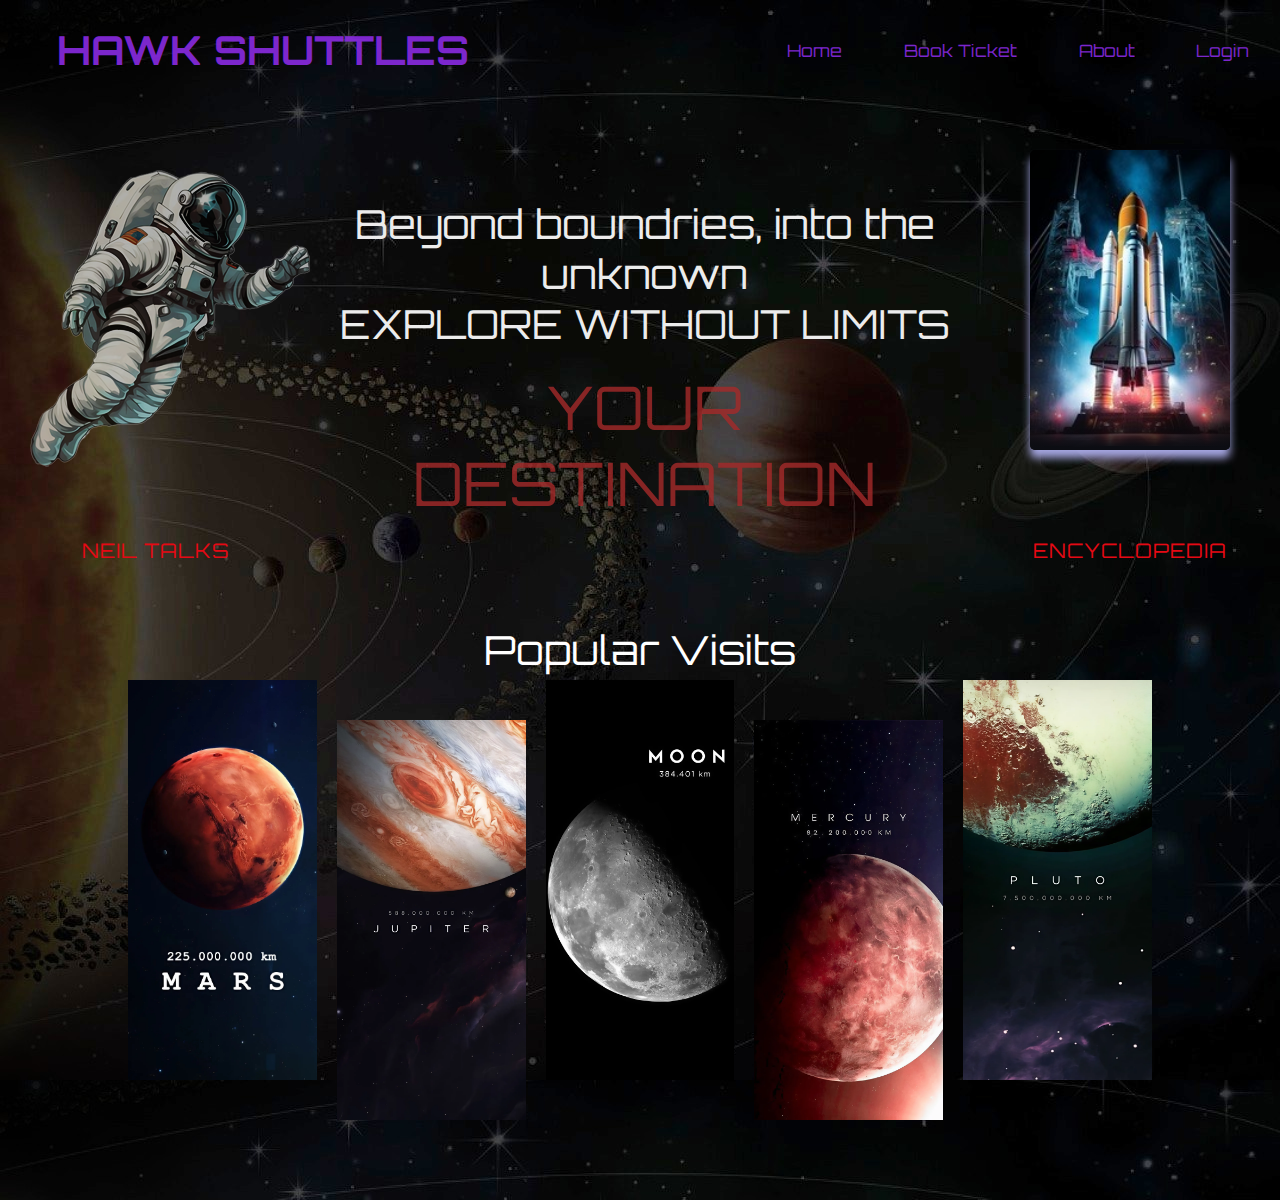
<file: index.html>
<!DOCTYPE html>
<html lang="en">

<head>
    <meta charset="UTF-8" />
    <meta name="viewport" content="width=device-width, initial-scale=1" />
    <title>Hawk Shuttles</title>
    <link rel="stylesheet" href="style.css">
</head> 
<body>
    <div class="parent">
        <div class="div1">
            <div class="header">
                <b>HAWK SHUTTLES</b>
            </div>
            <div></div>
            <div></div>
        </div>
        <div class="div2">
            <nave>
                <nav><a href="index.html">Home</a></nav>
                <nav><a href="booking.html">Book Ticket</a></nav>
                <nav><a href="about.html">About</a></nav>
                <nav><a href="login.html">Login</a></nav>
            </nave>
        </div>
        <div class="div3">
            <div class="first">
                <p>Beyond boundries, into the unknown</p>
                <p>EXPLORE WITHOUT LIMITS</p>
            </div>
            <div class="second">
                <a href="destination.html">YOUR DESTINATION</a>
            </div>
        </div>
        <div class="div4">
            <div class="link">
                <a href="pdetails.html">
                    <div class="image">
                        <img src="astronaut.png" alt="" srcset="">
                    </div>
                </a>
            </div>
        </div>
        <div class="div5">
            <a href="rdetails.html">
                <div class="div5_btn">
                    Rocket Details
                </div>
                <div class="card">
                    <div class="wrapper">
                        <img src="rocket_card.jpg" class="cover-image" />
                    </div>
                    <img src="rocket.png" class="character" />
                </div>
            </a>
        </div>
        <div class="div6">
            <a href="neil.html" class="btn">Neil Talks</a>
        </div>
        <div class="div7">
            <a href="encyclopedia.html" class="btn">Encyclopedia</a>
        </div>
        <div class="div8">
            <div class="title">
                Popular Visits
            </div>
            <div class="container">
                <div class="card1">
                    <img src="mars1.jpg">
                    <div class="overlay">
                        <p>A beautiful red planet.</p>
                        <p>Visited by 120k passengers.</p>
                        <p>Ratings: 4.6</p>
                    </div>
                </div>
                <div class="card1">
                    <img src="jupiter1.jpg">
                    <div class="overlay">
                        <p>Giant planet with great gravitational force.</p>
                        <p>Visited by 90k passengers</p>
                        <p>Ratings: 4.4</p>
                    </div>
                </div>
                <div class="card1">
                    <img src="moon1.jpg">
                    <div class="overlay">
                        <p>Beautiful as heaven.</p>
                        <p>Visited by 150k passengers.</p>
                        <p>Ratings: 4.5</p>
                    </div>
                </div>
                <div class="card1">
                    <img src="mercury1.jpg">
                    <div class="overlay">
                        <p>Small planet and closest to our sun.</p>
                        <p>Visited by 110k</p>
                        <p>Ratings: 4.3</p>
                    </div>
                </div>
                <div class="card1">
                    <img src="pluto1.jpg">
                    <div class="overlay">
                        <p>Dwarf Planet with very less gravity.</p>
                        <p>Visited by 80k</p>
                        <p>Ratings: 4.5</p>
                    </div>
                </div>
            </div>
        </div>
    </div>
    <script>
        document.addEventListener('DOMContentLoaded', function () {
            let btns = document.querySelectorAll('.btn');
            btns.forEach(function (btn) {
                let spans = []
                for (let i = 0; i < 120; i++) {
                    let span = document.createElement('span');
                    span.style.left = `${i * 2}px`;
                    spans.push(span);
                    btn.appendChild(span);
                    let randomDealy = (Math.random() * 1) + 0;
                    span.style.transitionDelay = randomDealy + 's';
                }
            })
        })
    </script>
</body>

</html>
</file>
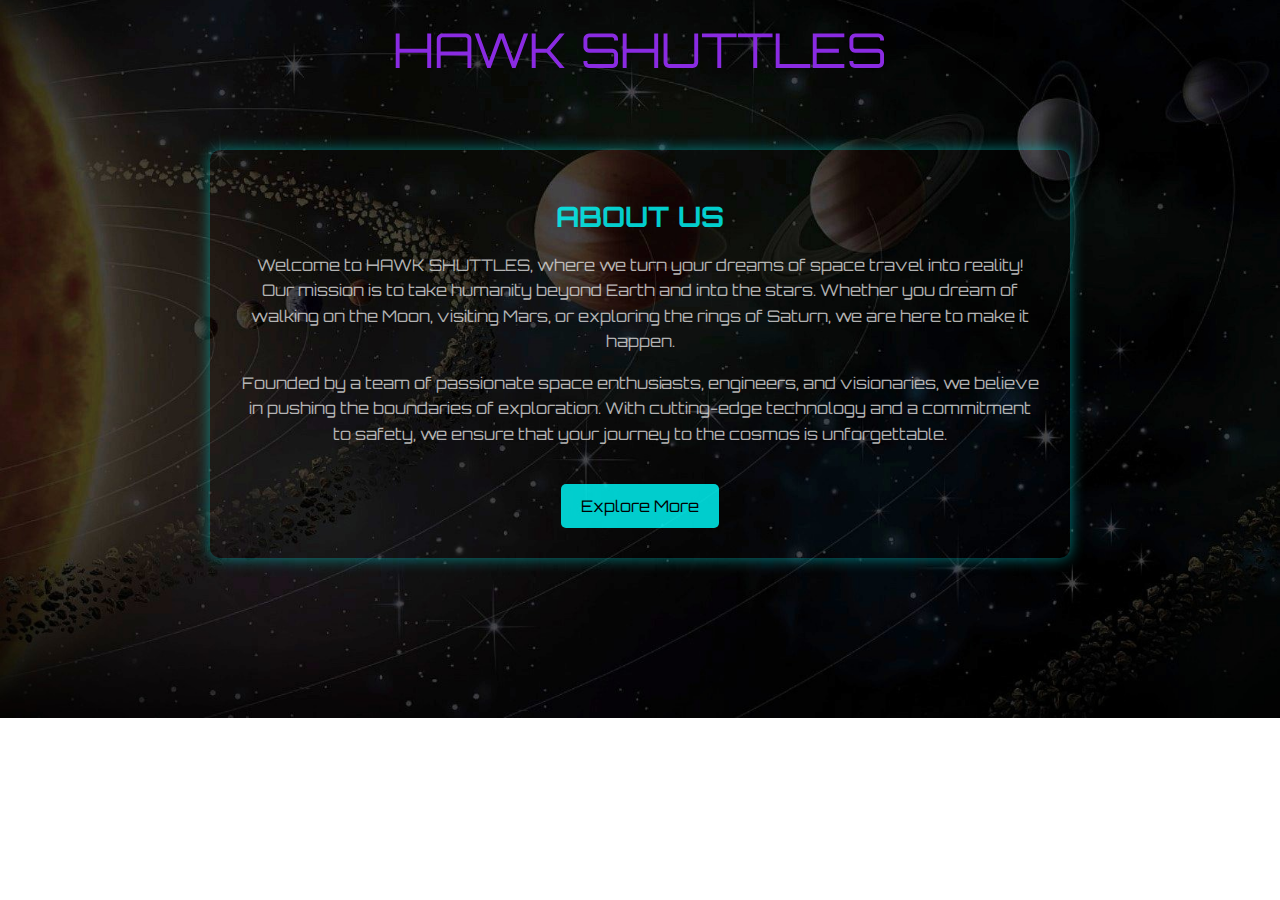
<file: about.html>
<!DOCTYPE html>
<html lang="en">
<head>
    <meta charset="UTF-8">
    <meta name="viewport" content="width=device-width, initial-scale=1.0">
    <title>About Us</title>
    <link href="styleabout.css" rel="stylesheet">
</head>
<body>
    <div class="header"><a href="index.html">HAWK SHUTTLES</a></div>
    <div class="container">
        <h1>About Us</h1>
        <p>Welcome to HAWK SHUTTLES, where we turn your dreams of space travel into reality! Our mission is to take humanity beyond Earth and into the stars. Whether you dream of walking on the Moon, visiting Mars, or exploring the rings of Saturn, we are here to make it happen.</p>

        <p>Founded by a team of passionate space enthusiasts, engineers, and visionaries, we believe in pushing the boundaries of exploration. With cutting-edge technology and a commitment to safety, we ensure that your journey to the cosmos is unforgettable.</p>

        <a href="index.html" class="btn">Explore More</a>
    </div>
</body>
</html>
</file>
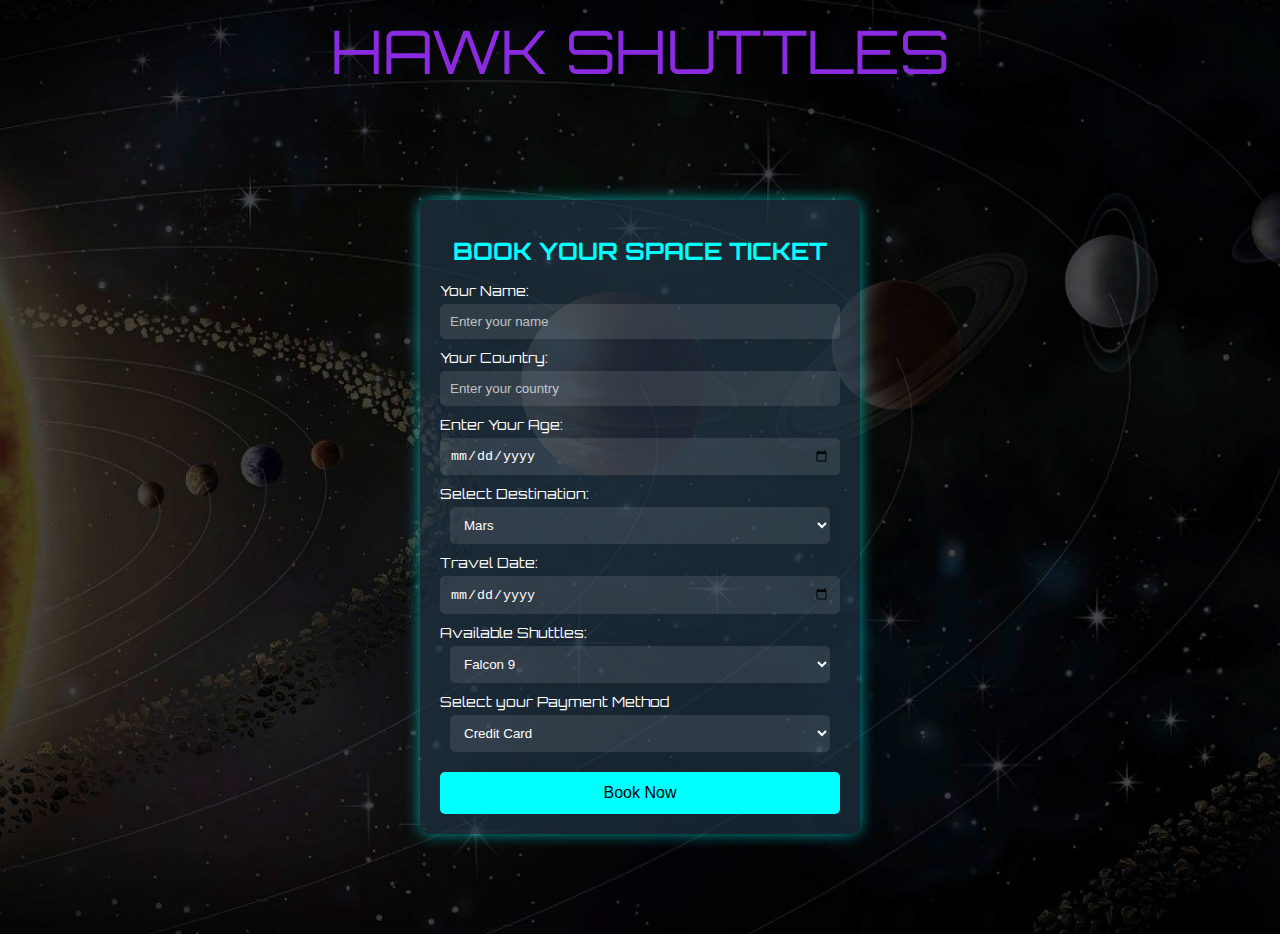
<file: booking.html>
<!DOCTYPE html>
<html lang="en">
<head>
    <meta charset="UTF-8">
    <meta name="viewport" content="width=device-width, initial-scale=1.0">
    <title>Book Now</title>
    <link href="stylebooking.css" rel="stylesheet">
</head>
<body>
    <div class="header">
        <a href="index.html">HAWK SHUTTLES</a>
    </div>
    <div class="container">
        <h1 class="glow">Book Your Space Ticket</h1>
        <form>
            <label for="name">Your Name:</label>
            <input type="text" id="name" placeholder="Enter your name" required>

            <label for="country">Your Country:</label>
            <input type="text" id="country" placeholder="Enter your country" required>

            <label for="age">Enter Your Age:</label>
            <input type="date" id="age" required>

            <label for="destination">Select Destination:</label>
            <select id="destination">
                <option>Mars</option>
                <option>Moon</option>
                <option>Jupiter</option>
                <option>Mercury</option>
                <option>Venus</option>
                <option>Saturn</option>
                <option>Uranus</option>
                <option>Neptune</option>
                <option>Pluto</option>
                <option>Titan</option>
            </select>

            <label for="date">Travel Date:</label>
            <input type="date" id="date" required>

            <label for="shuttles">Available Shuttles:</label>
            <select id="shuttles">
                <option>Falcon 9</option>
                <option>Hawk 007</option>
                <option>Atlas V</option>
                <option>Delta 11</option>
                <option>Apollo 18</option>
                <option>Boeing 911</option>
                <option>Spacex 69</option>
            </select>

            <label for="payment">Select your Payment Method</label>
            <select id="payment">
                <option>Credit Card</option>
                <option>Debit Card</option>
                <option>Net Banking</option>
            </select>

            <button type="submit" class="btn">Book Now</button>
        </form>
    </div>
</body>
</html>
</file>
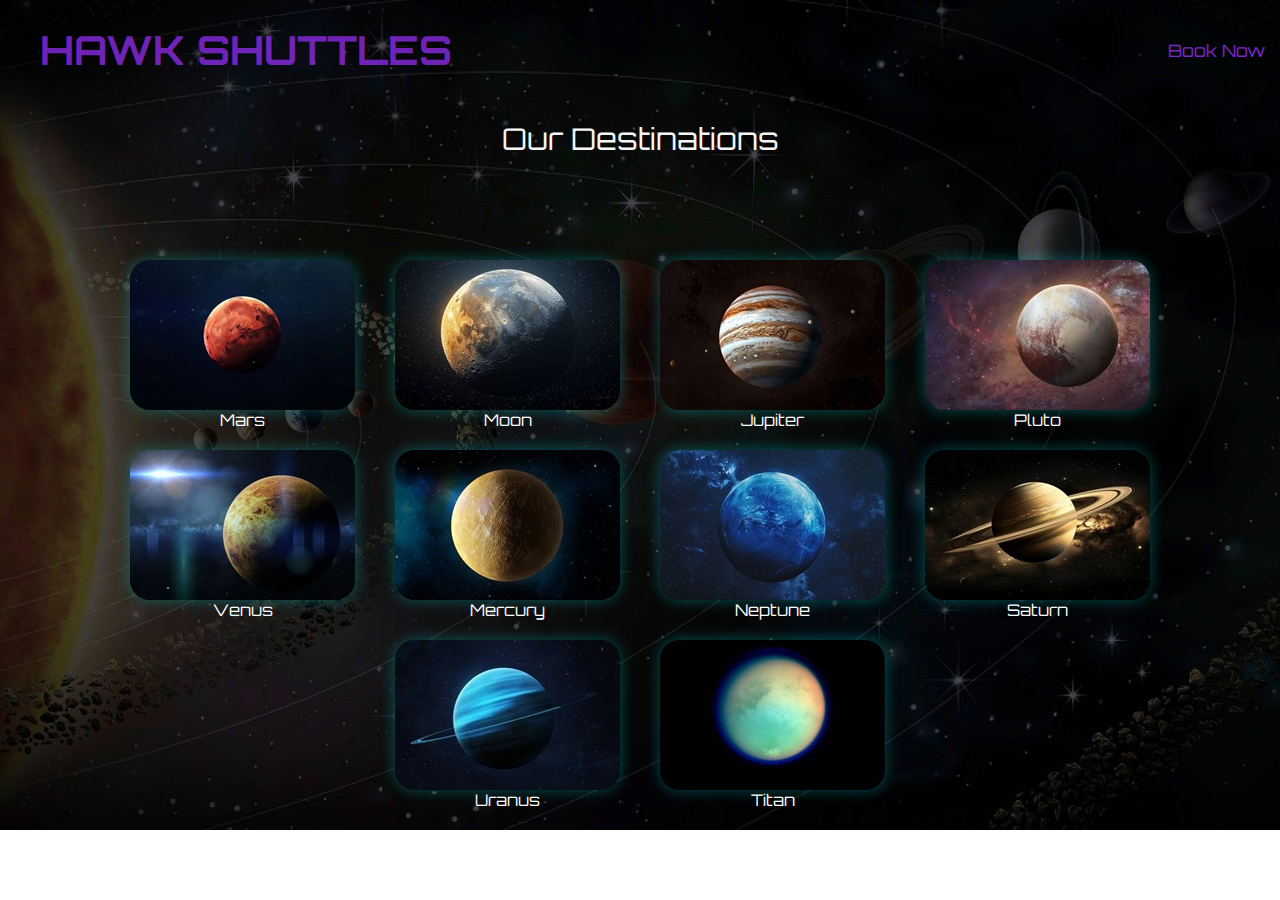
<file: destination.html>
<!DOCTYPE html>
<html lang="en">
<head>
    <meta charset="UTF-8">
    <meta name="viewport" content="width=device-width, initial-scale=1.0">
    <title>Destination Details</title>
    <link href="styledestination.css" rel="stylesheet">
</head>
<body>
    <div class="header">
        <div class="main">
            <a href="index.html"><b>HAWK SHUTTLES</b></a>
        </div>
        <div class="nave">
            <nav><a href="booking.html">Book Now</a></nav>
        </div>
    </div>
    <div class="container">
        <div class="title">
            Our Destinations 
        </div>
        <div class="cards">
            <div class="card1 cardset">
                <img src="mars.jpg">
                <div class="overlay">
                    <p>
                        A beautiful red planet.The average distance between Earth and Mars is about 225 million kilometers (140 million miles). However, this distance varies greatly due to the elliptical orbits of both planets around the Sun. At their closest approach (opposition), Earth and Mars can be just 54.6 million kilometers (33.9 million miles) apart. At their farthest (conjunction), they can be around 401 million kilometers (249 million miles) apart. These changes occur roughly every 26 months. This varying distance affects communication delays in space missions and the travel time for spacecraft, which typically takes 6 to 9 months to reach Mars from Earth.
                    </p>
                </div>
                <div class="card1-text">Mars</div>
            </div>
            <div class="card2 cardset">
                <img src="moon.jpg" alt="" srcset="">
                <div class="overlay">
                    <p>
                        The average distance between the Earth and the Moon is about 384,400 kilometers (approximately 238,855 miles). This distance can vary slightly because the Moon orbits Earth in an elliptical path, ranging from about 363,300 km (perigee) to 405,500 km (apogee). Light from the Moon takes roughly 1.28 seconds to reach Earth. This gap is vast enough to fit all the planets of the solar system in a line between them. Understanding this distance helps scientists in space missions, tidal predictions, and communication technology. Despite its size, this distance makes the Moon Earth's closest celestial neighbor and natural satellite.
                    </p>
                </div>
                <div class="card2-text">Moon</div>
            </div>
            <div class="card3 cardset">
                <img src="jupiter.jpg" alt="" srcset="">
                <div class="overlay">
                    <p>
                        The average distance between Earth and Jupiter is about 778 million kilometers (or 484 million miles). However, this distance constantly changes due to both planets orbiting the Sun at different speeds. At their closest approach (called opposition), they can be about 588 million kilometers apart, while at their farthest, the distance can stretch to over 968 million kilometers. Light takes around 35 to 52 minutes to travel between the two, depending on their positions. Despite being the largest planet in our solar system, Jupiter appears as a bright dot in our sky—reminding us how vast space truly is.
                    </p>
                </div>
                <div class="card3-text">Jupiter</div>
            </div>
            <div class="card4 cardset">
                <img src="pluto.jpg" alt="" srcset="">
                <div class="overlay">
                    <p>
                        The average distance between Earth and Pluto is about 5.9 billion kilometers or 3.67 billion miles. However, this distance varies greatly due to the elliptical orbits of both planets. At its closest approach (called perihelion), Pluto can be about 4.28 billion km from Earth, and at its farthest (aphelion), it can reach over 7.5 billion km. Because of this vast distance, light from Pluto takes over 5.5 hours to reach Earth. A spacecraft like NASA’s New Horizons took nearly 9.5 years to reach Pluto. The sheer scale highlights just how massive our solar system is beyond the inner planets.
                    </p>
                </div>
                <div class="card4-text">Pluto</div>
            </div>
            <div class="card5 cardset">
                <img src="venus.jpg" alt="" srcset="">
                <div class="overlay">
                    <p>
                        The distance between Earth and Venus varies due to their elliptical orbits around the Sun. On average, the distance is about 41 million kilometers (25 million miles) when they are at their closest (called inferior conjunction). At their farthest, they can be around 261 million kilometers (162 million miles) apart. Venus is Earth's closest planetary neighbor and is often called Earth's "sister planet" because of its similar size and composition. Despite this, Venus has a thick, toxic atmosphere and extreme surface temperatures. Understanding this distance helps astronomers plan space missions and study planetary interactions in our solar system.
                    </p>
                </div>
                <div class="card5-text">Venus</div>
            </div>
            <div class="card6 cardset">
                <img src="mercury.jpg" alt="" srcset="">
                <div class="overlay">
                    <p>
                        The average distance between Earth and Mercury is about 91 million kilometers (56 million miles). However, this distance varies significantly due to the elliptical orbits of both planets. At their closest approach (inferior conjunction), Mercury can be about 77 million kilometers (48 million miles) from Earth. At their farthest (superior conjunction), they can be over 222 million kilometers (138 million miles) apart. This vast distance affects communication delays in space missions and the travel time for spacecraft, which typically takes about 3 to 6 months to reach Mercury from Earth.
                    </p>
                </div>
                <div class="card6-text">Mercury</div>
            </div>
            <div class="card7 cardset">
                <img src="neptune.jpg" alt="" srcset="">
                <div class="overlay">
                    <p>
                        The average distance between Earth and Neptune is about 4.3 billion kilometers (2.7 billion miles). However, this distance varies significantly due to the elliptical orbits of both planets. At their closest approach (opposition), Neptune can be about 4.3 billion kilometers from Earth, while at their farthest (conjunction), it can reach over 4.7 billion kilometers. Light takes about 4 hours to travel from Neptune to Earth, making it one of the most distant planets in our solar system. Spacecraft like Voyager 2 took about 12 years to reach Neptune, highlighting the vastness of our solar system.
                    </p>
                </div>
                <div class="card7-text">Neptune</div>
            </div>
            <div class="card8 cardset">
                <img src="saturn.jpg" alt="" srcset="">
                <div class="overlay">
                    <p>
                        The average distance between Earth and Saturn is about 1.2 billion kilometers (746 million miles). However, this distance varies significantly due to the elliptical orbits of both planets. At their closest approach (opposition), Saturn can be about 1.2 billion kilometers from Earth, while at their farthest (conjunction), it can reach over 1.6 billion kilometers. Light takes about 1 hour and 10 minutes to travel from Saturn to Earth, making it one of the most distant planets in our solar system. Spacecraft like Cassini took about 7 years to reach Saturn, highlighting the vastness of our solar system.
                    </p>
                </div>
                <div class="card8-text">Saturn</div>
            </div>
            <div class="card9 cardset">
                <img src="uranus.jpg" alt="" srcset="">
                <div class="overlay">
                    <p>
                        The average distance between Earth and Uranus is about 2.6 billion kilometers (1.6 billion miles). However, this distance varies significantly due to the elliptical orbits of both planets. At their closest approach (opposition), Uranus can be about 2.57 billion kilometers from Earth, while at their farthest (conjunction), it can reach over 3.2 billion kilometers. Light takes about 2 hours and 20 minutes to travel from Uranus to Earth, making it one of the most distant planets in our solar system. Spacecraft like Voyager 2 took about 8 years to reach Uranus, highlighting the vastness of our solar system.
                    </p>
                </div>
                <div class="card9-text">Uranus</div>
            </div>
            <div class="card10 cardset">
                <img src="titan.jpg" alt="" srcset="">
                <div class="overlay">
                    <p>
                        Titan, Saturn's largest moon, is about 1.2 billion kilometers (746 million miles) from Earth on average. This distance varies due to the elliptical orbits of both Saturn and Earth. At its closest approach (opposition), Titan can be about 1.2 billion kilometers from Earth, while at its farthest (conjunction), it can reach over 1.6 billion kilometers. Light takes about 1 hour and 10 minutes to travel from Titan to Earth, making it one of the most distant moons in our solar system. Spacecraft like Cassini took about 7 years to reach Titan, highlighting the vastness of our solar system.
                    </p>
                </div>
                <div class="card10-text">Titan</div>
            </div>
        </div>
    </div>
</body>
</html>
</file>
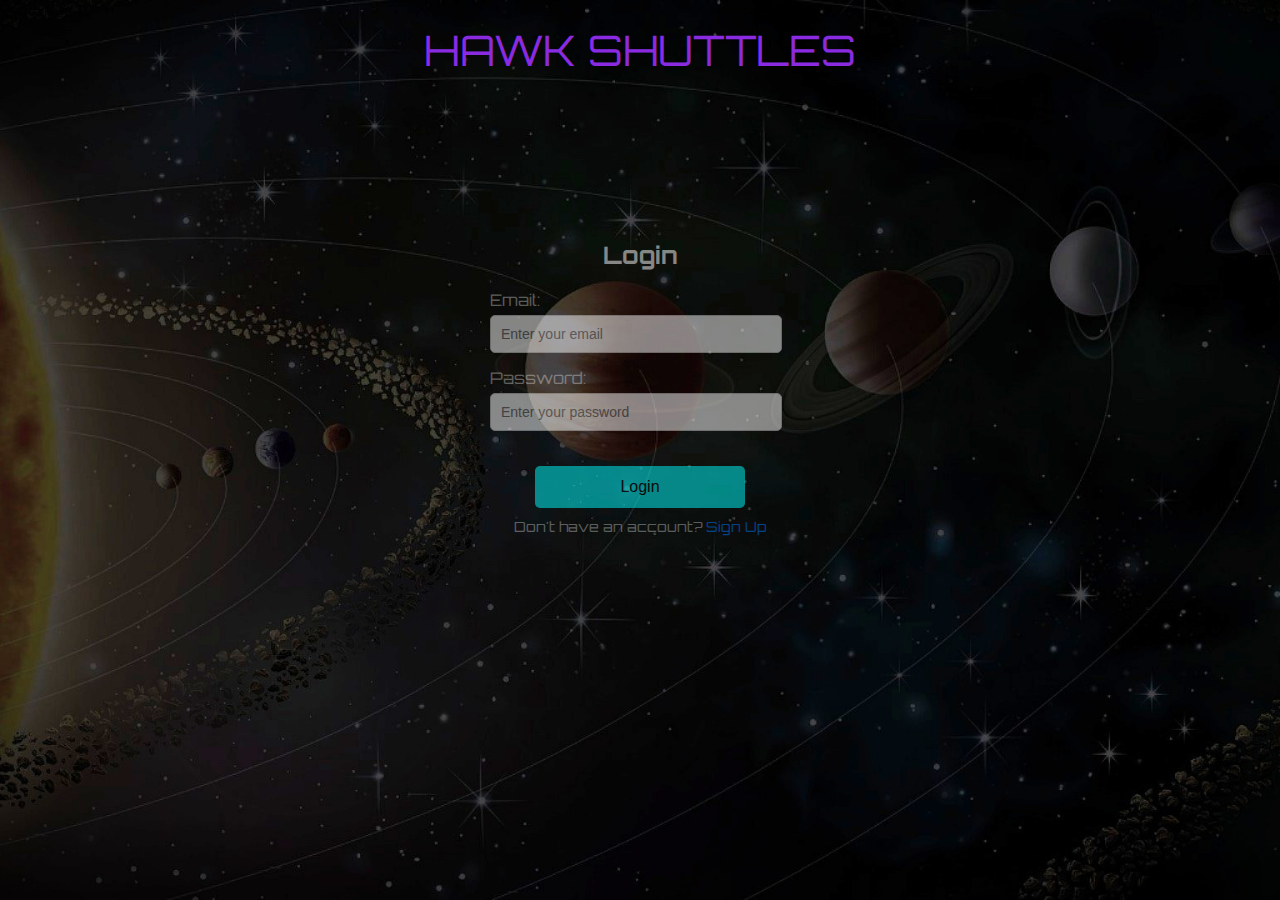
<file: login.html>
<!DOCTYPE html>
<html lang="en">

<head>
    <meta charset="UTF-8">
    <meta name="viewport" content="width=device-width, initial-scale=1.0">
    <title>Login</title>
    <link rel="stylesheet" href="stylelogin.css">
</head>

<body>
    <div class="header">
        <a href="index.html">HAWK SHUTTLES</a>
    </div>
    <div class="biglogincontainer">
        <div class="login-container">
            <h2>Login</h2>
            <form id="loginForm">
                <div class="form-group">
                    <label for="email">Email:</label>
                    <input type="text" id="email" name="email" placeholder="Enter your email" required>
                    <small class="error" id="emailError"></small>
                </div>
                <div class="form-group">
                    <label for="password">Password:</label>
                    <input type="password" id="password" name="password" placeholder="Enter your password" required>
                </div>
                <button type="submit" class="btn">Login</button>
            </form>
            <p>Don't have an account? <a href="signup.html">Sign Up</a></p>
        </div>
    </div>
</body>

</html>
</file>
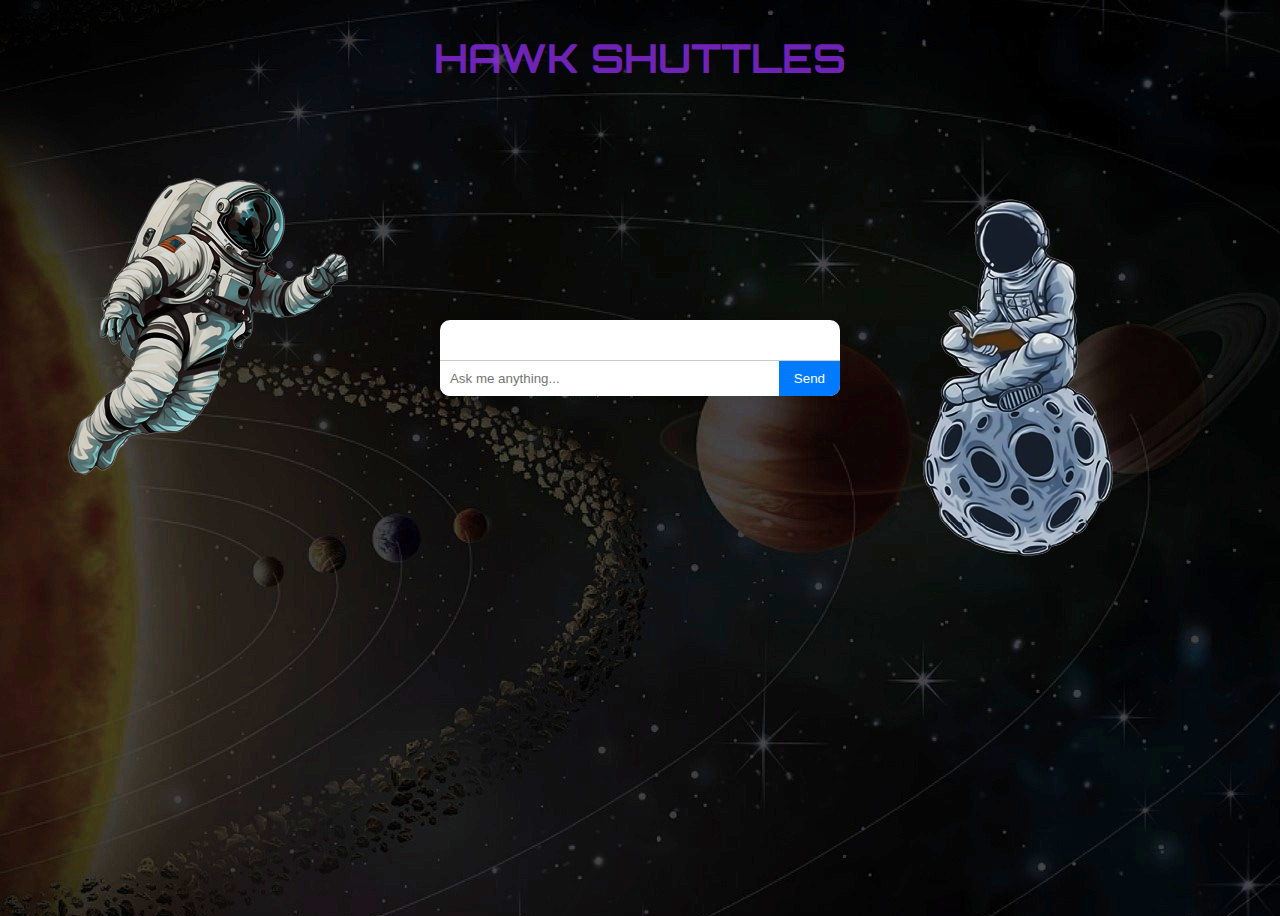
<file: neil.html>
<!DOCTYPE html>
<html lang="en">
<head>
    <meta charset="UTF-8" />
    <meta name="viewport" content="width=device-width, initial-scale=1.0" />
    <title>Niel Talks</title>
    <link rel="stylesheet" href="styleneil.css" />
</head>
<body>
    <div class="div1">
        <div class="header">
            <a href="index.html"><b>HAWK SHUTTLES</b></a>
        </div>
    </div>
    <div class="parent">
        <div class="div2">
            <div class="image">
                <img src="astronaut.png" alt="" srcset="">
            </div>
        </div>
        <div class="div3">
            <div class="chat-container">
                <div class="chat-box" id="chat-box"></div>
                <div class="input-area">
                    <input type="text" id="user-input" placeholder="Ask me anything..." />
                    <button onclick="sendMessage()">Send</button>
                </div>
            </div>
        </div>
        <div class="div4">
            <div class="image">
                <img src="astronaut2.png" alt="astronaut" srcset="">
            </div>
        </div>
    </div>
    <script src="scriptneil.js"></script>
</body>

</html>
</file>
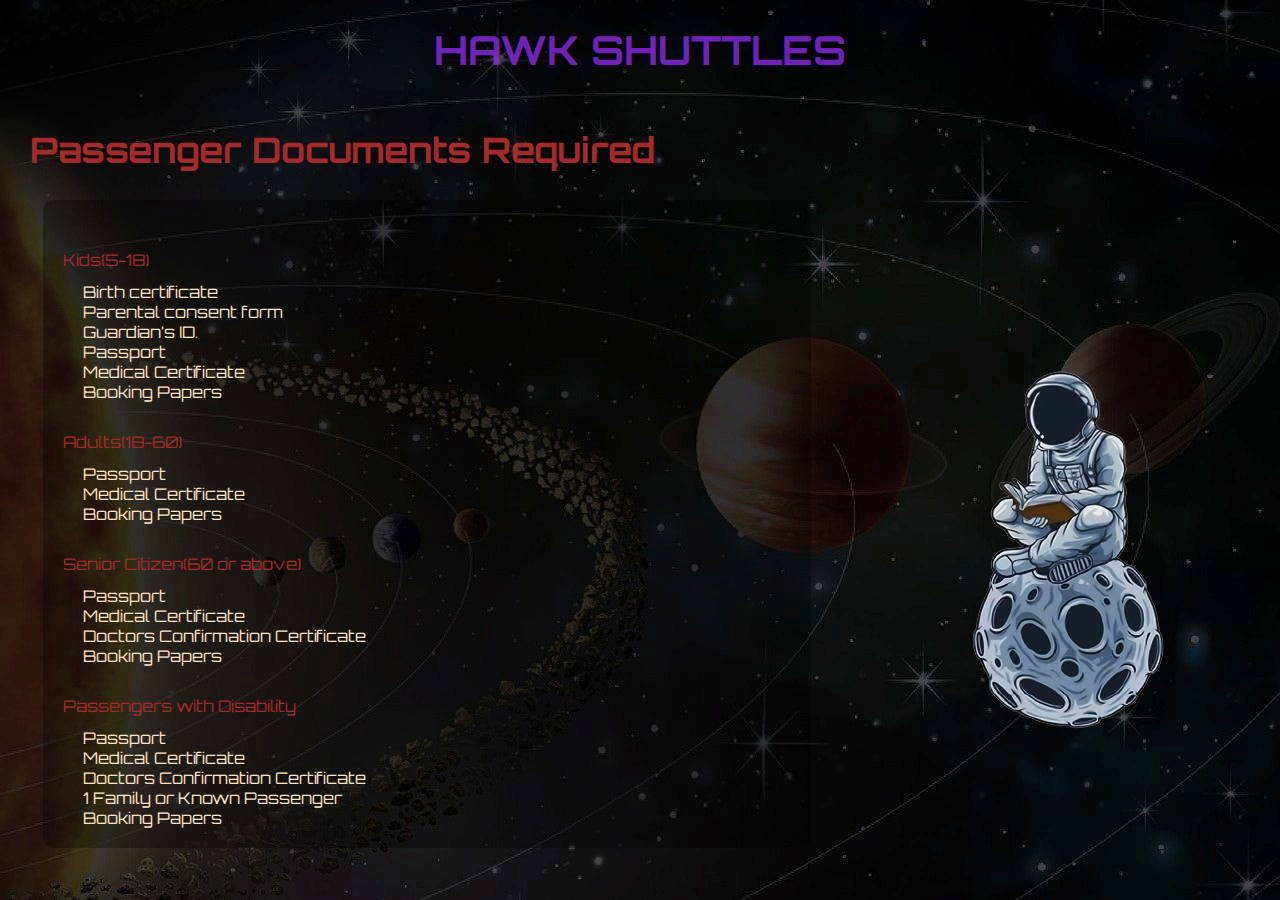
<file: pdetails.html>
<!DOCTYPE html>
<html lang="en">

<head>
    <meta charset="UTF-8">
    <meta name="viewport" content="width=device-width, initial-scale=1.0">
    <title>Passenger Details</title>
    <link href="stylepdetails.css" rel="stylesheet">
</head>

<body>
    <div class="parent">
        <div class="div1">
            <div class="header">
                <a href="index.html"><b>HAWK SHUTTLES</b></a>
            </div>
        </div>
        <div class="div2">
            <div class="text">
                <b>Passenger Documents Required</b>
            </div>
        </div>
        <div class="div3">
            <div class="image">
                <img src="astronaut2.png" alt="astronaut" srcset="">
            </div>
        </div>
        <div class="div4">
            <div class="container">
                <div class="title">
                    Kids(5-18)
                </div>
                <div class="details">
                    <p>Birth certificate</p>
                    <p>Parental consent form</p>
                    <p>Guardian’s ID.</p>
                    <p>Passport</p>
                    <p>Medical Certificate</p>
                    <p>Booking Papers</p>
                </div>
                <div class="title">
                    Adults(18-60)
                </div>
                <div class="details">
                    <p>Passport</p>
                    <p>Medical Certificate</p>
                    <p>Booking Papers</p>
                </div>
                <div class="title">
                    Senior Citizen(60 or above)
                </div>
                <div class="details">
                    <p>Passport</p>
                    <p>Medical Certificate</p>
                    <p>Doctors Confirmation Certificate</p>
                    <p>Booking Papers</p>
                </div>
                <div class="title">
                    Passengers with Disability
                </div>
                <div class="details">
                    <p>Passport</p>
                    <p>Medical Certificate</p>
                    <p>Doctors Confirmation Certificate</p>
                    <p>1 Family or Known Passenger</p>
                    <p>Booking Papers</p>
                </div>
            </div>
        </div>
    </div>
</body>
</html>
</file>
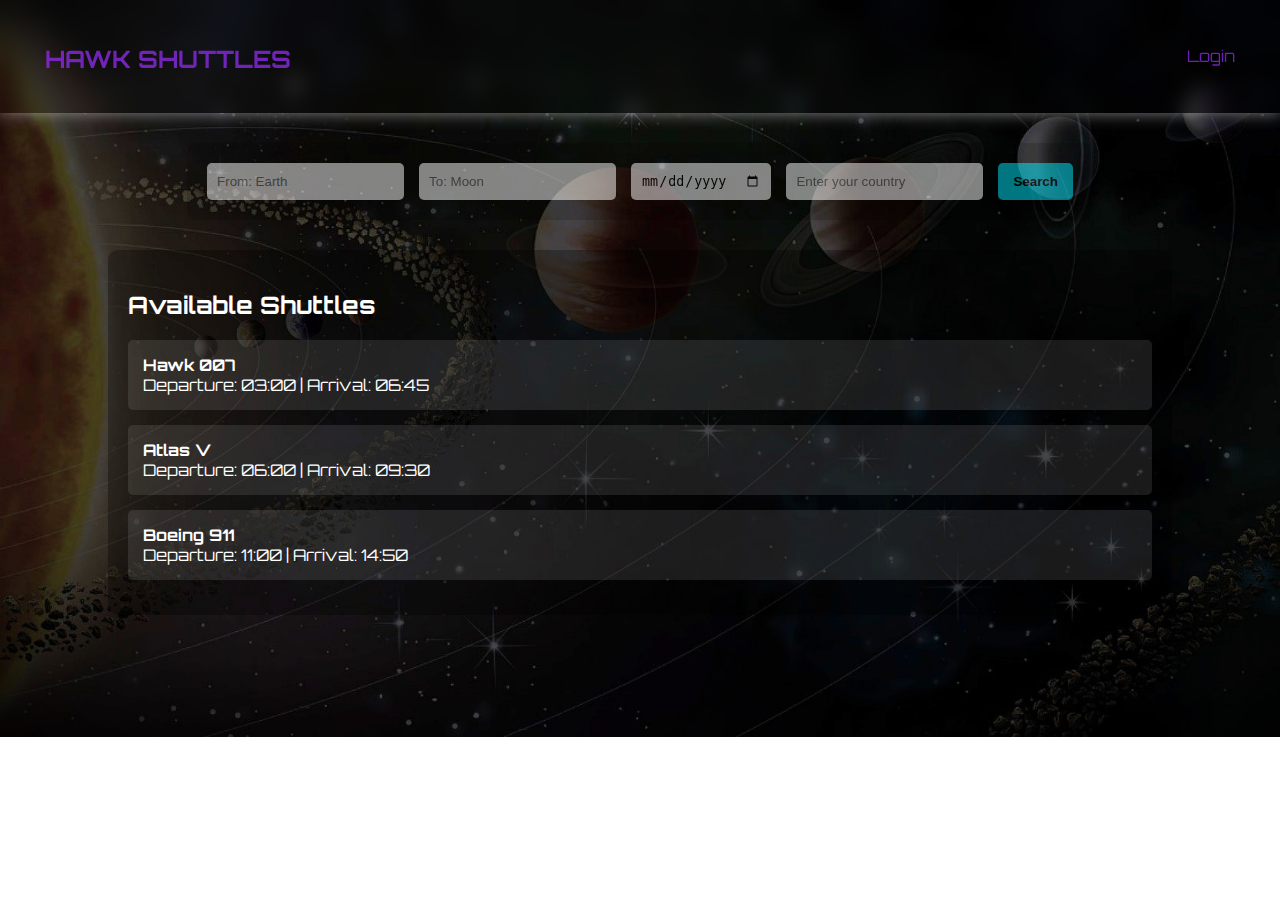
<file: rdetails.html>
<!DOCTYPE html>
<html lang="en">
<head>
    <meta charset="UTF-8">
    <meta name="viewport" content="width=device-width, initial-scale=1.0">
    <title>Rocket Details</title>
    <link href="stylerdetails.css" rel="stylesheet">
</head>
<body>

    <!-- Navbar -->
    <div class="navbar">
        <h1><a href="index.html">HAWK SHUTTLES</a></h1>
        <nav>
            <a href="login.html">Login</a>
        </nav>
    </div>

    <!-- Search Section -->
    <div class="search-container">
        <div class="search-box">
            <input type="text" placeholder="From: Earth">
            <input type="text" placeholder="To: Moon">
            <input type="date">
            <input type="text" placeholder="Enter your country">
            <button class="search-btn">Search</button>
        </div>
    </div>

    <!-- Train Results -->
    <div class="shuttles-list">
        <h2>Available Shuttles</h2>
        <div class="shuttles">
            <div>
                <strong>Hawk 007</strong><br>
                Departure: 03:00 | Arrival: 06:45
            </div>
        </div>

        <div class="shuttles">
            <div>
                <strong>Atlas V</strong><br>
                Departure: 06:00 | Arrival: 09:30
            </div>
        </div>

        <div class="shuttles">
            <div>
                <strong>Boeing 911</strong><br>
                Departure: 11:00 | Arrival: 14:50
            </div>
        </div>
    </div>

</body>
</html>
</file>
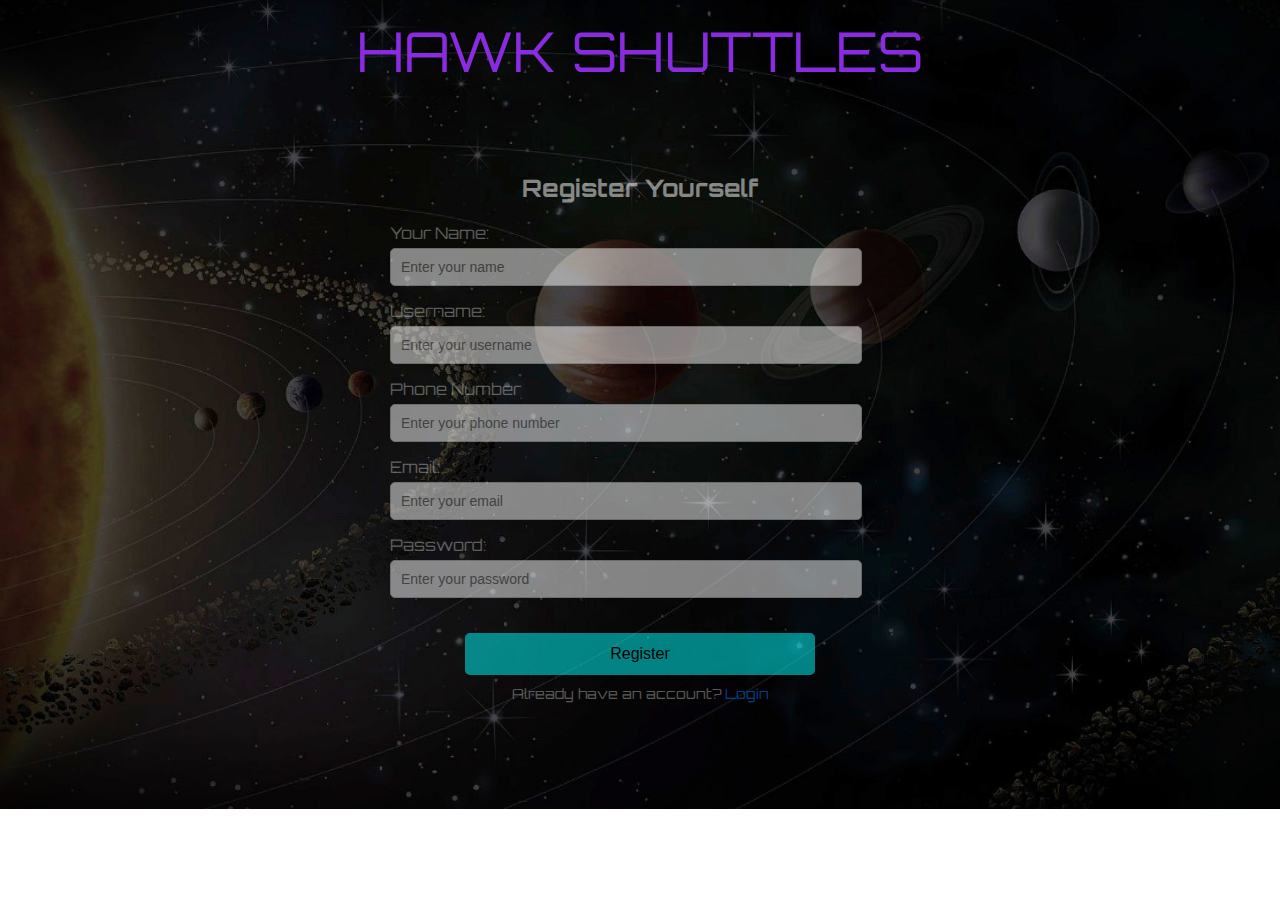
<file: signup.html>
<!DOCTYPE html>
<html lang="en">

<head>
    <meta charset="UTF-8">
    <meta name="viewport" content="width=device-width, initial-scale=1.0">
    <title>Signup</title>
    <link rel="stylesheet" href="stylesignup.css">

</head>

<body>
    <div class="header">
        <a href="index.html">HAWK SHUTTLES</a>
    </div>
    <div class="bigsignupcontainer">
        <div class="signup-container">
            <h2>Register Yourself</h2>
            <form id="signupForm">
                <div class="form-group">
                    <label for="name">Your Name:</label>
                    <input type="text" id="name" placeholder="Enter your name" required>
                </div>
                <div class="form-group">
                    <label for="username">Username:</label>
                    <input type="text" id="username" placeholder="Enter your username" required>
                </div>
                <div class="form-group">
                    <label for="phone">Phone Number</label>
                    <input type="tel" id="phone" name="phone" placeholder="Enter your phone number" required>
                </div>
                <div class="form-group">
                    <label for="email">Email:</label>
                    <input type="text" id="email" name="email" placeholder="Enter your email" required>
                    <small class="error" id="emailError"></small>
                </div>
                <div class="form-group">
                    <label for="password">Password:</label>
                    <input type="password" id="password" name="password" placeholder="Enter your password" required>
                </div>
                <button type="submit" class="btn">Register</button>
            </form>
            <p>Already have an account? <a href="login.html">Login</a></p>
        </div>
    </div>
</body>

</html>
</file>
<file: style.css>
@import url("https://fonts.googleapis.com/css2?family=Orbitron&display=swap");

* {
    margin: 0;
    padding: 0;
    box-sizing: border-box;
}

body {
    background-image: url("background1.jpg");
}

.parent {
    font-family: 'Orbitron', copperplate gothic;
    /* font-style: italic; */
    color: white;
    display: grid;
    grid-template-columns: repeat(5, 1fr);
    grid-template-rows: 100px 300px 100px 100px 100px;
    grid-column-gap: 0px;
    grid-row-gap: 0px;
}

.div1 {
    grid-area: 1 / 1 / 2 / 4;
    height: 100px;
    display: flex;
    align-items: center;
    justify-content: space-around;
}

.header {
    font-size: 40px;
    color: blueviolet;
    transition: transform 0.3s ease-in-out, opacity 0.3s ease-in-out;
    opacity: 0.9;
}

.header:hover {
    transform: scale(1.2);
    opacity: 1.1;
}

.div2 {
    grid-area: 1 / 4 / 2 / 6;
    height: 100px;
}

nave {
    display: flex;
    /* padding: 40px 15px; */
    margin-top: 40px;
    align-items: center;
    justify-content: space-around;
}

nav a {
    margin: 0 15px;
    text-decoration: none;
    color: blueviolet;
    /* font-weight: 500; */
    font-size: 17px;
    /* background-color: rgb(255, 251, 251); */
    /* padding: 5px; */
    /* border-radius: 5px; */
}

nav {
    transition: transform 0.3s ease-in-out, opacity 0.3s ease-in-out;
    opacity: 0.9;
}

nav:hover {
    transform: scale(1.2);
    opacity: 1.1;
}

.div3 {
    grid-area: 2 / 2 / 5 / 5;
    height: 500px;
    display: block;
    align-content: center;
    justify-items: center;
    margin-bottom: 190px;
}

.first {
    color: rgb(236, 236, 236);
    font-size: 40px;
    text-align: center;
    margin: 20px;
}

.second {
    font-size: 60px;
    text-align: center;
    transition: transform 0.3s ease-in-out, opacity 0.3s ease-in-out;
    opacity: 0.8;
}

.second a {
    text-decoration: none;
    color: brown;
}

.second:hover {
    transform: scale(1.15);
    opacity: 1.1;
}

.div4 {
    grid-area: 2 / 1 / 4 / 2;
    height: 400px;
    display: flex;
    align-items: center;
    transition: transform 0.3s ease-in-out, opacity 0.3s ease-in-out;
    opacity: 0.8;
}

.image {
    margin-top: 40px;
    margin-left: 30px;
    width: 280px;
    height: 300px;
    animation: bounce 6s infinite ease-in-out;
}

.div4:hover {
    transform: scale(1.1);
    opacity: 1.1;
}

@keyframes bounce {

    0%,
    100% {
        transform: translateY(0);
    }

    50% {
        transform: translateY(-20px);
    }
}

.div5 {
    text-decoration: none;
    grid-area: 2 / 5 / 4 / 6;
    height: 400px;
    display: block;
    align-items: center;
    justify-items: center;
}

.div5_btn {
    display: none;
}

:root {
    --card-height: 300px;
    --card-width: calc(var(--card-height) / 1.5);
}

.card {
    width: var(--card-width);
    height: var(--card-height);
    position: relative;
    display: flex;
    justify-content: center;
    align-items: flex-end;
    padding: 0 36px;
    perspective: 2500px;
    margin: 50px 50px;
}

.cover-image {
    width: 100%;
    height: 100%;
    object-fit: cover;
    border-radius: 5px;
}

.wrapper {
    transition: all 0.5s;
    position: absolute;
    width: 100%;
    z-index: -1;
    border-radius: 5px;
    box-shadow: 0px 8px 8px rgb(165, 166, 225);
}

.card:hover .wrapper {
    transform: perspective(900px) translateY(-5%) rotateX(25deg) translateZ(0);
    box-shadow: 2px 35px 32px -8px rgba(73, 65, 125, 0.75);
    -webkit-box-shadow: 2px 35px 32px -8px rgba(73, 65, 125, 0.75);
    -moz-box-shadow: 2px 35px 32px -8px rgba(73, 65, 125, 0.75);
    border-radius: 5px;
}

.wrapper::before,
.wrapper::after {
    content: "";
    opacity: 0;
    width: 100%;
    height: 80px;
    transition: all 0.5s;
    position: absolute;
    left: 0;
    border-radius: 5px;
}

.wrapper::before {
    top: 0;
    height: 100%;
    background-image: linear-gradient(to top,
            transparent 46%,
            rgba(12, 13, 19, 0.5)68%,
            rgba(12, 13, 19) 97%);
    border-radius: 5px;
}

.wrapper::after {
    bottom: 0;
    opacity: 1;
    background-image: linear-gradient(to bottom,
            transparent 46%,
            rgba(12, 13, 19, 0.5) 68%,
            rgba(12, 13, 19)97%);
    border-radius: 5px;
}

.card:hover .wrapper::before,
.wrapper::after {
    opacity: 1;
}

.card:hover .wrapper::after {
    height: 120px;
}

.character {
    max-width: 100%;
    max-height: 100%;
    opacity: 0;
    transition: all 0.5s;
    position: absolute;
    z-index: -1;
}

.card:hover .character {
    opacity: 1;
    transform: translate3d(0%, -30%, 100px);
}

.div6 {
    grid-area: 4 / 1 / 5 / 2;
    height: 100px;
    display: flex;
    justify-content: center;
    align-items: center;
}

.btn {
    position: relative;
    width: 240px;
    height: 50px;
    display: flex;
    justify-content: center;
    align-items: center;
    text-align: center;
    border-radius: 10px;
    cursor: pointer;
    overflow: hidden;
    font-size: 20px;
    transition: 0.5s;
    text-decoration: none;
    text-transform: uppercase;
    letter-spacing: 0.05em;
    color: #e50914;
}

.btn:hover {
    filter: drop-shadow(0 0 10px #09a3e5) drop-shadow(0 0 30px #09a3e5);
    letter-spacing: 0.2em;
    color: #fff;
}

.btn span {
    position: absolute;
    top: 0;
    width: 2px;
    height: 100%;
    background: #0013a4;
    pointer-events: none;
    transition: transform 0.2s ease-in-out;
    z-index: -1;
    transform: scaleY(0);
    transform-origin: bottom;
}

.btn:hover span {
    transform: scaleY(1);
    transform-origin: top;
}

.btn span:nth-child(even) {
    transform-origin: top;
}

.btn:hover span:nth-child(even) {
    transform-origin: bottom;
}

.div7 {
    grid-area: 4 / 5 / 5 / 6;
    height: 100px;
    display: flex;
    justify-content: center;
    align-items: center;
}

.div8 {
    grid-area: 5 / 1 / 6 / 6;
    height: 600px;
    display: block;
    align-items: center;
    justify-content: center;
}

.title {
    min-height: 100px;
    display: flex;
    justify-content: center;
    align-items: center;
    text-align: center;
    font-size: 40px;
}

.container {
    width: 80%;
    max-width: auto;
    height: 400px;
    margin-left: 10%;
    display: flex;
    justify-content: center;
    align-items: stretch;
    gap: 1.25rem;
    transition: all 400ms;
}

.card1>img {
    display: flex;
    width: 100%;
    height: 100%;
    object-fit: cover;
}

.card1 {
    flex: 1;
    height: 100%;
    transition: all 500ms;
    cursor: pointer;
}

.card1:nth-child(odd) {
    translate: 0 -20px;
}

.card1:nth-child(even) {
    translate: 0 20px;
}

.container:hover .card1:not(:hover) {
    filter: grayscale(100%);
}

.card1:hover {
    flex: 3;
}

.overlay {
    position: absolute;
    top: 0;
    bottom: 0;
    left: 0;
    right: 0;
    background-color: rgba(0, 0, 0, 0.5);
    /* Semi-transparent background */
    color: white;
    display: none;
    /* Hide text initially */
    justify-content: center;
    align-items: center;
    text-align: center;
    font-size: 20px;
    padding: 20px;
}

.card1:hover .overlay {
    display: block;
    padding-top: 55px;
    /* Show text when the container is hovered */
}

@media screen and (max-width: 1075px) {

    .parent {
        display: flex;
        flex-direction: column;
        padding: 20px;
    }

    .div1 {
        width: 100%;
        height: 70px;
        display: flex;
        align-items: center;
        justify-content: center;
    }

    .div1 .header {
        font-size: 30px;
        text-align: left;
        font-weight: bold;
        color: blueviolet;
    }

    .div2 {
        width: 100%;
        height: 70px;
        display: flex;
        align-items: center;
        justify-content: center;
    }

    nave {
        width: 100%;
        margin-top: 0px;
        display: flex;
        align-items: center;
        justify-content: space-evenly;
    }

    .div2 nav {
        margin: 5px 0;
        text-align: center;
        border-radius: 8px;
        transition: 0.5s;
    }

    .div2 nav a {
        display: block;
        color: blueviolet;
        font-size: 16px;
        transition: 0.3s;
    }

    .div2 nav a:hover {
        filter: drop-shadow(0 0 10px #09a3e5) drop-shadow(0 0 30px #09a3e5);
        letter-spacing: 0.2em;
        color: #fff;
    }

    .div3 {
        width: 100%;
        height: 200px;
        display: flex;
        flex-direction: column;
        align-items: center;
        justify-content: space-evenly;
        margin: 0px;
    }

    .div3 .first {
        color: rgb(236, 236, 236);
        text-align: center;
        font-size: 20px;
        margin-bottom: 10px;
    }

    .div3 .second {
        font-size: 24px;
        text-align: center;
    }

    .div3 .second a {
        display: inline-block;
        color: brown;
        padding: 5px 10px;
        border-radius: 5px;
        font-weight: bold;
    }

    .div4 {
        width: 100%;
        height: auto;
        display: flex;
        flex-direction: column;
        align-items: center;
        justify-content: center;
    }

    .div4 .link {
        width: 100%;
        display: flex;
        justify-content: center;
        align-items: center;
    }

    .div4 .image img {
        width: 100%;
        height: auto;
        border-radius: 10px;
        display: flex;
        justify-content: center;
        align-items: center;
    }

    .div5 {
        width: 100%;
        margin-top: 20px;
        height: 100px;
        display: flex;
        align-items: center;
        justify-content: center;
    }

    .div5 a {
        text-decoration: none;
        display: flex;
        align-items: center;
        justify-content: center;
        width: 100%;
    }

    .div5_btn {
        font-size: 20px;
        height: 50px;
        display: flex;
        align-items: center;
        justify-content: center;
        text-align: center;
        color: blueviolet;
        width: 80%;
        border-radius: 20px;
        font-weight: bold;
        position: relative;
        transition: 0.5s;
        overflow: hidden;
    }

    .div5_btn:hover {
        filter: drop-shadow(0 0 10px #09a3e5) drop-shadow(0 0 30px #09a3e5);
        letter-spacing: 0.2em;
        color: #fff;
    }

    .div5 .card {
        display: none;
        height: 0px;
    }

    .btn {
        display: flex;
        align-items: center;
        justify-content: center;
        text-align: center;
        color: blueviolet;
        margin: 10px auto;
        padding: 10px;
        width: 80%;
        border-radius: 20px;
        font-weight: bold;
        position: relative;
        overflow: hidden;
    }

    .btn span {
        position: absolute;
        bottom: 0;
        width: 2px;
        height: 100%;
        background: none;
        animation: animate 2s linear infinite;
    }

    @keyframes animate {
        0% {
            transform: scaleY(1);
        }

        50% {
            transform: scaleY(2);
        }

        100% {
            transform: scaleY(1);
        }
    }

    .div8{
        width: 100%;
        height: auto;
        display: flex;
        flex-direction: column;
        align-items: center;
        justify-content: center;
    }

    .div8 .title {
        font-size: 22px;
        text-align: center;
        color: #00ffcc;
        margin-bottom: 10px;
    }

    .container {
        display: flex;
        flex-direction: column;
        gap: 15px;
        margin: 0%;
        height: auto;
    }

    .card1 {
        height: auto;
        position: relative;
        overflow: hidden;
        border-radius: 15px;
        box-shadow: 0 0 15px rgba(0, 255, 204, 0.2);
    }

    .card1 img {
        display: block;
        height: 30vh;
        width: 100%;
    }

    .card1 .overlay {
        display : none;
        align-items: center;
        justify-content: center;
        background-color: rgba(0, 0, 0, 0.7);
        color: #00ffcc;
        padding: 10px;
        font-size: 14px;
        text-align: center;
    }

    .card1:hover .overlay {
        display: flex;
    }

    .card1:nth-child(odd) {
        translate: 0px;
    }

    .card1:nth-child(even) {
        translate: 0px;
    }
}
</file>
<file: styleabout.css>
@import url("https://fonts.googleapis.com/css2?family=Orbitron&display=swap");

body {
    background: url('background1.jpg') no-repeat center center/cover;
    font-family: 'Orbitron', copperplate gothic;
    color: white;
    margin: 0;
    padding: 0;
}

.header{
    display: flex;
    align-items: center;
    justify-content: center;
    height: 100px;
    font-size: 40px;
    transition: transform 0.3s ease-in-out, opacity 0.3s ease-in-out;
    opacity: 0.8;
}

.header:hover {
    transform: scale(1.2);
    opacity: 1.1;
}

.header a{
    text-decoration: none;
    color:blueviolet;
}

.container {
    width: 70vw;
    transition: all 1s;
    max-width: 800px;
    margin: 50px auto;
    padding: 30px;
    border-radius: 10px;
    box-shadow: 0 0 15px rgba(0, 255, 255, 0.6);
    text-align: center;
    opacity: 0.8;
}

.container:hover{
    backdrop-filter: blur(15px);
    box-shadow: 0px 8px 8px rgb(165, 166, 225);
    opacity: 1;
}

h1 {
    font-size: 28px;
    text-transform: uppercase;
    color: cyan;
    animation: glow 1.5s infinite alternate;
}

@keyframes glow {
    from {
        text-shadow: 0 0 10px cyan, 0 0 20px cyan, 0 0 30px cyan;
    }
    to {
        text-shadow: 0 0 20px white, 0 0 30px white, 0 0 40px white;
    }
}

p {
    font-size: 16px;
    line-height: 1.6;
    color: #ddd;
}

.btn {
    margin-top: 20px;
    padding: 12px 20px;
    border: none;
    background: cyan;
    color: black;
    font-size: 16px;
    cursor: pointer;
    border-radius: 5px;
    transition: 0.3s ease-in-out;
    text-decoration: none;
    display: inline-block;
}
.btn:hover {
    background: white;
    color: black;
    box-shadow: 0 0 10px white;
}

.footer {
    text-align: center;
    margin-top: 30px;
    font-size: 14px;
    color: #bbb;
}
</file>
<file: stylebooking.css>
@import url("https://fonts.googleapis.com/css2?family=Orbitron&display=swap");

body {
    background: url("background1.jpg") no-repeat center center/cover;
    font-family: 'Orbitron',copperplate gothic ;
    color: white;
    text-align: center;
    margin: 0;
    padding: 0;
}

.header{
    display: flex;
    align-items: center;
    justify-content: center;
    height: 100px;
    font-size: 50px;
    transition: transform 0.3s ease-in-out, opacity 0.3s ease-in-out;
    opacity: 0.8;
}

.header:hover {
    transform: scale(1.2);
    opacity: 1.1;
}

.header a{
    text-decoration: none;
    color:blueviolet;
}

.container {
    max-width: 400px;
    margin: 100px auto;
    background: rgba(35, 59, 78, 0.6);
    padding: 20px;
    border-radius: 10px;
    box-shadow: 0 0 15px rgba(0, 255, 255, 0.6);
}

h1 {
    font-size: 24px;
    text-transform: uppercase;
    color: cyan;
}

label {
    display: block;
    text-align: left;
    margin-top: 10px;
    font-size: 14px;
}

option{
    color: black;
}

input, select {
    width: 95%;
    padding: 10px;
    margin-top: 5px;
    border: none;
    border-radius: 5px;
    background: rgba(255, 255, 255, 0.1);
    color: white;
    outline: none;
}

input::placeholder {
    color: rgba(255, 255, 255, 0.7);
}

.btn {
    margin-top: 20px;
    width: 100%;
    padding: 12px;
    border: none;
    background: cyan;
    color: black;
    font-size: 16px;
    cursor: pointer;
    border-radius: 5px;
    transition: 0.3s ease-in-out;
}

.btn:hover {
    background: white;
    color: black;
    box-shadow: 0 0 10px white;
}

.glow {
    animation: glow 1.5s infinite alternate;
}

@keyframes glow {
    from {
        text-shadow: 0 0 10px cyan, 0 0 20px cyan, 0 0 30px cyan;
    }
    to {
        text-shadow: 0 0 20px white, 0 0 30px white, 0 0 40px white;
    }
}

@media screen and (max-width: 1075px){
    .header{
        font-size: 36px;
    }
    .container {
        width: 80%;
    }
}
</file>
<file: styledestination.css>
@import url("https://fonts.googleapis.com/css2?family=Orbitron&display=swap");

body {
    background: url("background1.jpg") no-repeat center center/cover;
    font-family: 'Orbitron',copperplate gothic ;
    color: white;
    text-align: center;
    margin: 0;
    padding: 0;
    max-width: 100%;
}

.header{
    display: flex;
    align-items: center;
    justify-content: space-between;
    height: 100px;
    margin-left: 40px;
}

.main{
    font-size: 40px;
    transition: transform 0.3s ease-in-out, opacity 0.3s ease-in-out;
    opacity: 0.8;
}

.main:hover {
    transform: scale(1.1);
    opacity: 1.1;
}

.main a{
    text-decoration: none;
    color:blueviolet;
}

nave {
    display: flex;
    /* padding: 40px 15px; */
    margin-top: 40px;
    align-items: center;
    justify-content: space-around;
}

nav a {
    margin: 0 15px;
    text-decoration: none;
    color: blueviolet;
    /* font-weight: 500; */
    font-size: 17px;
    /* background-color: rgb(255, 251, 251); */
    /* padding: 5px; */
    /* border-radius: 5px; */
}

nav {
    transition: transform 0.3s ease-in-out, opacity 0.3s ease-in-out;
    opacity: 0.9;
}

nav:hover {
    transform: scale(1.1);
    opacity: 1.1;
}

.container{
    display: block;
    justify-content: center;
    align-items: center;
    margin-top: 20px;
}

.title{
    font-size: 30px;
    color: whitesmoke;
    height: 100px;
    display: block;
    align-items: center;
    justify-content: center;
}

.cards{
    display: flex;
    justify-content: center;
    align-items: center;
    margin-top: 20px;
    margin-bottom: 20px;
    flex-wrap:wrap;
}

.cardset{
    border-radius: 20px;
    box-shadow:0 0 15px rgba(0, 255, 255, 0.3);
    width: 225px;
    height: 150px;
    margin: 20px;
    display: block;
    justify-content: center;
    align-items: center;
}

.cardset:hover {
    transition: all 1s;
    box-shadow:0 0 15px rgba(0, 255, 255, 0.6);
}

.cardset img{
    display: flex;
    object-fit: cover;
    border-radius: 20px;
}

.overlay {
    display: none;
    position: fixed;
    top: 50%;
    left: 50%;
    transform: translate(-50%, -50%);
    background-color: rgba(0, 0, 0, 0.8);
    color: #fff;
    padding: 20px 30px;
    border-radius: 8px;
    z-index: 9999;
    box-shadow: 0 0 15px rgba(0, 255, 255, 0.6);
}

.cardset:hover .overlay {
    display: block;
    align-items: center;
    justify-content: center;
    transition: all 1s;
    /* padding-top: 55px; */
    /* Show text when the container is hovered */
}

@media screen and (max-width: 1075px){
    .overlay {
        width: 80vw;
        height: auto;
        padding: 20px;
        font-size: 15px;
    }
}
</file>
<file: stylelogin.css>
@import url("https://fonts.googleapis.com/css2?family=Orbitron&display=swap");

body {
    height: 100vh;
    background: url("background1.jpg") no-repeat center center/cover;
    font-family: 'Orbitron', copperplate gothic;
    color: white;
    text-align: center;
    margin: 0;
    padding: 0;
}

.header{
    display: flex;
    align-items: center;
    justify-content: center;
    height: 100px;
    font-size: 40px;
    transition: transform 0.3s ease-in-out, opacity 0.3s ease-in-out;
    opacity: 0.8;
}

.header:hover {
    transform: scale(1.05);
    opacity: 1.1;
}

.header a{
    text-decoration: none;
    color:blueviolet;
}

.biglogincontainer{
    display: flex;
    justify-content: center;
    align-items: center;
    margin-top: 100px;
}

.login-container {
    transition: all 0.5s;
    padding: 20px;
    border-radius: 10px;
    width: 300px;
    text-align: center;
    opacity: 0.5;
}

.login-container:hover{
    backdrop-filter: blur(15px);
    box-shadow: 0px 8px 8px rgb(165, 166, 225);
    opacity: 1;
}

h2 {
    margin-bottom: 20px;
    color: #ffffff;
}

.form-group {
    margin-bottom: 15px;
    text-align: left;
}

label {
    display: block;
    margin-bottom: 5px;
    color: #ffffffaa;
}

input {
    width: 90%;
    padding: 10px;
    border: 1px solid #ccc;
    border-radius: 5px;
    font-size: 14px;
}

.btn {
    width: 70%;
    margin-top: 20px;
    padding: 12px 20px;
    border: none;
    background: cyan;
    color: black;
    font-size: 16px;
    cursor: pointer;
    border-radius: 5px;
    transition: 0.3s ease-in-out;
    text-decoration: none;
    display: inline-block;
}
.btn:hover {
    background: white;
    color: black;
    box-shadow: 0 0 10px white;
}

small.error {
    color: red;
    font-size: 12px;
    display: none;
}

p {
    color: #ffffffaa;
    margin-top: 10px;
    font-size: 14px;
}

a {
    color: #007BFF;
    text-decoration: none;
}

.login-container a:hover{
    color: #0056b3;
}
</file>
<file: styleneil.css>
/* style.css */
@import url("https://fonts.googleapis.com/css2?family=Orbitron&display=swap");

body {
  font-family: 'Orbitron', copperplate gothic;
  background-image: url("background1.jpg");
  height: 100vh;
}

.div1 {
  grid-area: 1 / 1 / 2 / 7;
  height: 100px;
  display: flex;
  align-items: center;
  justify-content: center;
}

.header {
  font-size: 40px;
  transition: transform 0.3s ease-in-out, opacity 0.3s ease-in-out;
  opacity: 0.8;
}

.header a {
  text-decoration: none;
  color: blueviolet;
}

.header:hover {
  transform: scale(1.2);
  opacity: 1.1;
}

.chat-container {
  width: 400px;
  background: white;
  border-radius: 10px;
  box-shadow: 0 0 10px rgba(0, 0, 0, 0.1);
  overflow: hidden;
  display: flex;
  flex-direction: column;
}

.chat-box {
  flex: 1;
  padding: 20px;
  overflow-y: auto;
  height: 300px;
}

.input-area {
  display: flex;
  border-top: 1px solid #ccc;
}

.input-area input {
  flex: 1;
  padding: 10px;
  border: none;
  outline: none;
}

.input-area button {
  padding: 10px 15px;
  background: #007bff;
  color: white;
  border: none;
  cursor: pointer;
}

.parent {
  display: grid;
  grid-template-columns: repeat(3, 1fr);
  grid-template-rows: 1fr;
  grid-column-gap: 0px;
  grid-row-gap: 0px;
}

.div2 {
  grid-area: 1 / 1 / 2 / 2;
  height: 500px;
}

.div3 {
  grid-area: 1 / 2 / 2 / 3;
  height: 500px;
}

.div4 {
  grid-area: 1 / 3 / 2 / 4;
  height: 500px;
}

.image {
  margin-top: 50px;
  margin-left: 40px;
  padding: 20px;
  width: 280px;
  height: 300px;
  animation: bounce 6s infinite ease-in-out;
}

@keyframes bounce {

  0%,
  100% {
      transform: translateY(0);
  }

  50% {
      transform: translateY(-20px);
  }
}

.div3 {
  display: flex;
  align-items: center;
  justify-content: center;
}

@media screen and (max-width: 1075px) {
  .header {
    font-size: 36px;
  }
  
  .parent{
    display: flex;
    flex-direction: column;
    align-items: center;
    justify-content: center;
  }
  .div2 , .div4{
    display: none;
  }

  .div3 {
    width: 100%;
    height: 70vh;
    display: flex;
    align-items: center;
    justify-content: center;
    margin-top: 20px;
  }

  .chat-container{
    width: 70%;
    height: 70vh;
  }
}
</file>
<file: stylepdetails.css>
@import url('https://fonts.googleapis.com/css2?family=Orbitron&display=swap');

*{
    margin: 0;
    padding: 0;
    box-sizing: border-box;
}

body{
    background-image: url("background1.jpg");
    font-family: Orbitron, copperplate gothic;
}

.parent {
    display: grid;
    grid-template-columns: repeat(6, 1fr);
    grid-template-rows: 100px 100px 100px;
    gap: 0px;
}

.div1 {
    grid-area: 1 / 1 / 2 / 7;
    height: 100px;
    display: flex;
    align-items: center;
    justify-content: center;
}

.header {
    font-size: 40px;
    transition: transform 0.3s ease-in-out, opacity 0.3s ease-in-out;
    opacity: 0.8;
}

.header a{
    text-decoration: none;
    color: blueviolet;
}

.header:hover {
    transform: scale(1.1);
    opacity: 1.1;
}

.div2 {
    grid-area: 2 / 1 / 3 / 7;
    height: 100px;
    display:flex;
    align-content: center;
}

.text{
    font-size: 35px;
    color: brown;
    align-content: center;
    margin-left: 30px;
}

.div3 {
    grid-area: 3 / 5 / 6 / 7;
    height: 700px;
    display:flex;
    align-items: center;
    justify-content: center;
}

.image{
    display: flex;
    align-items: center;
    justify-content: center;
    animation: bounce 6s infinite ease-in-out;
}

@keyframes bounce {
    0%,
    100%{
        transform: translateY(0px);
    }
    50%{
        transform: translateY(-30px);
    }
}

.div4 {
    grid-area: 3 / 1 / 6 / 5;
    height: 700px;
}

.container{
    transition: all 1s;
    width: 90%;
    margin: auto;
    background: rgba(0, 0, 0, 0.3);
    padding: 20px;
    border-radius: 10px;
    margin-bottom: 40px;
}

.container:hover{
    background: rgba(0, 0, 0, 0.7);
    box-shadow: 0 0 15px rgba(0, 234, 255, 0.5);
}

.title{
    color: brown;
    margin-top: 30px;
}

.details{
    color: bisque;
    margin-left: 20px;
    margin-top: 12px;
}

@media screen and (max-width: 1075px){

    .parent{
        display: flex;
        flex-direction: column;
        align-items: center;
        justify-content: center;
    }

    .div4{
        width: 75vw;
    }   

    .div3{
        display: none;
        height: 0;
        width: 0;
    }
}
</file>
<file: stylerdetails.css>
@import url('https://fonts.googleapis.com/css2?family=Orbitron&display=swap');

body {
    background: url('background1.jpg') no-repeat center center/cover;
    color: #ffffff;
    font-family: 'Orbitron', copperplate gothic;
    margin: 0;
    padding: 0;
}

/* Navbar */
.navbar {
    transition: all 1s;
    display: flex;
    justify-content: space-between;
    align-items: center;
    padding: 15px 30px;
}

.navbar:hover{
    backdrop-filter: blur(10px);
    box-shadow: 0px 0px 15px rgba(255, 255, 255, 0.5);
}

.navbar a {
    color: blueviolet;
    text-decoration: none;
    margin: 0 15px;
    transition: 0.3s;
}

h1 a{
    color: blueviolet;
    font-size: 24px;
}

h1{
    transition: transform 0.3s ease-in-out, opacity 0.3s ease-in-out;
    opacity: 0.8;
}

h1:hover{
    transform: scale(1.2);
    opacity: 1.1;
}

nav{
    transition : transform 0.3s ease-in-out, opacity 0.3s ease-in-out;
    opacity: 0.8;
}

nav:hover{
    transform: scale(1.2);
    opacity: 1.1;
}

/* Search Box */
.search-container {
    display: flex;
    justify-content: center;
    padding: 30px;
}

.search-box {
    transition: all 1s;
    opacity: 0.5;
    background: rgba(0, 0, 0, 0.3);
    padding: 20px;
    border-radius: 10px;
    display: flex;
    gap: 15px;
}

.search-box:hover{
    opacity: 1;
    backdrop-filter: blur(10px);
    box-shadow:  0 0 15px rgba(0, 234, 255, 0.5);
}

.search-box input, .search-box select {
    padding: 10px;
    border-radius: 5px;
    border: none;
    outline: none;
}

.search-btn {
    background: #00eaff;
    color: black;
    padding: 10px 15px;
    border: none;
    border-radius: 5px;
    cursor: pointer;
    font-weight: bold;
    transition: 0.3s;
}

.search-btn:hover {
    background: #008fb3;
}

/* Train Results */
.shuttles-list {
    transition: all 1s;
    width: 80%;
    margin: auto;
    background: rgba(0, 0, 0, 0.3);
    padding: 20px;
    border-radius: 10px;
    margin-bottom: 30px;
}

.shuttles-list:hover{
    background: rgba(0, 0, 0, 0.7);
    box-shadow: 0 0 15px rgba(0, 234, 255, 0.5);
}

.shuttles {
    transition: all 1s;
    background: rgba(255, 255, 255, 0.1);
    padding: 15px;
    margin-bottom: 15px;
    border-radius: 5px;
    display: flex;
    justify-content: space-between;
    align-items: center;
}

.shuttles:hover{
    background: rgba(255, 255, 255, 0.4);
    box-shadow: 0px 4px 10px rgba(0, 234, 255, 0.3);
}

.book-btn {
    background: #ff6600;
    color: white;
    padding: 10px 15px;
    border: none;
    border-radius: 5px;
    cursor: pointer;
    transition: 0.3s;
}

.book-btn:hover {
    background: #cc5200;
}

@media screen and (max-width: 768px) {
    .search-box {
        flex-direction: column;
        align-items: center;
    }
}
</file>
<file: stylesignup.css>
@import url("https://fonts.googleapis.com/css2?family=Orbitron&display=swap");

body {
    background: url("background1.jpg") no-repeat center center/cover;
    font-family: 'Orbitron', copperplate gothic;
    color: white;
    text-align: center;
    margin: 0;
    padding: 0;
}

.header{
    display: flex;
    align-items: center;
    justify-content: center;
    height: 100px;
    font-size: 50px;
    transition: transform 0.3s ease-in-out, opacity 0.3s ease-in-out;
    opacity: 0.8;
}

.header:hover {
    transform: scale(1.1);
    opacity: 1.1;
}

.header a{
    text-decoration: none;
    color:blueviolet;
}

.bigsignupcontainer{
    display: flex;
    justify-content: center;
    align-items: center;
    margin-top: 10px;
    min-height: 650px;
    margin-bottom: 30px;
}

.signup-container {
    transition: all 0.5s;
    padding: 30px;
    border-radius: 10px;
    min-height: 500px;
    width: 500px;
    text-align: center;
    opacity: 0.5;
}

.signup-container:hover{
    backdrop-filter: blur(15px);
    box-shadow: 0px 8px 8px rgb(165, 166, 225);
    opacity: 1;
}

h2 {
    margin-bottom: 20px;
    color: #ffffff;
}

.form-group {
    margin-bottom: 15px;
    text-align: left;
}

label {
    display: block;
    margin-bottom: 5px;
    color: #ffffffaa;
}

input {
    width: 90%;
    padding: 10px;
    border: 1px solid #ccc;
    border-radius: 5px;
    font-size: 14px;
}

.btn {
    width: 70%;
    margin-top: 20px;
    padding: 12px 20px;
    border: none;
    background: cyan;
    color: black;
    font-size: 16px;
    cursor: pointer;
    border-radius: 5px;
    transition: 0.3s ease-in-out;
    text-decoration: none;
    display: inline-block;
}
.btn:hover {
    background: white;
    color: black;
    box-shadow: 0 0 10px white;
}

small.error {
    color: red;
    font-size: 12px;
    display: none;
}

p {
    color: #ffffffaa;
    margin-top: 10px;
    font-size: 14px;
}

a {
    color: #007BFF;
    text-decoration: none;
}

.signup-container a:hover{
    color: #0056b3;
}

@media screen and (max-width: 1075px){
    .signup-container {
        width: 75%;
        padding: 20px;
    }

    .header{
        font-size: 36px;
    }
}
</file>
